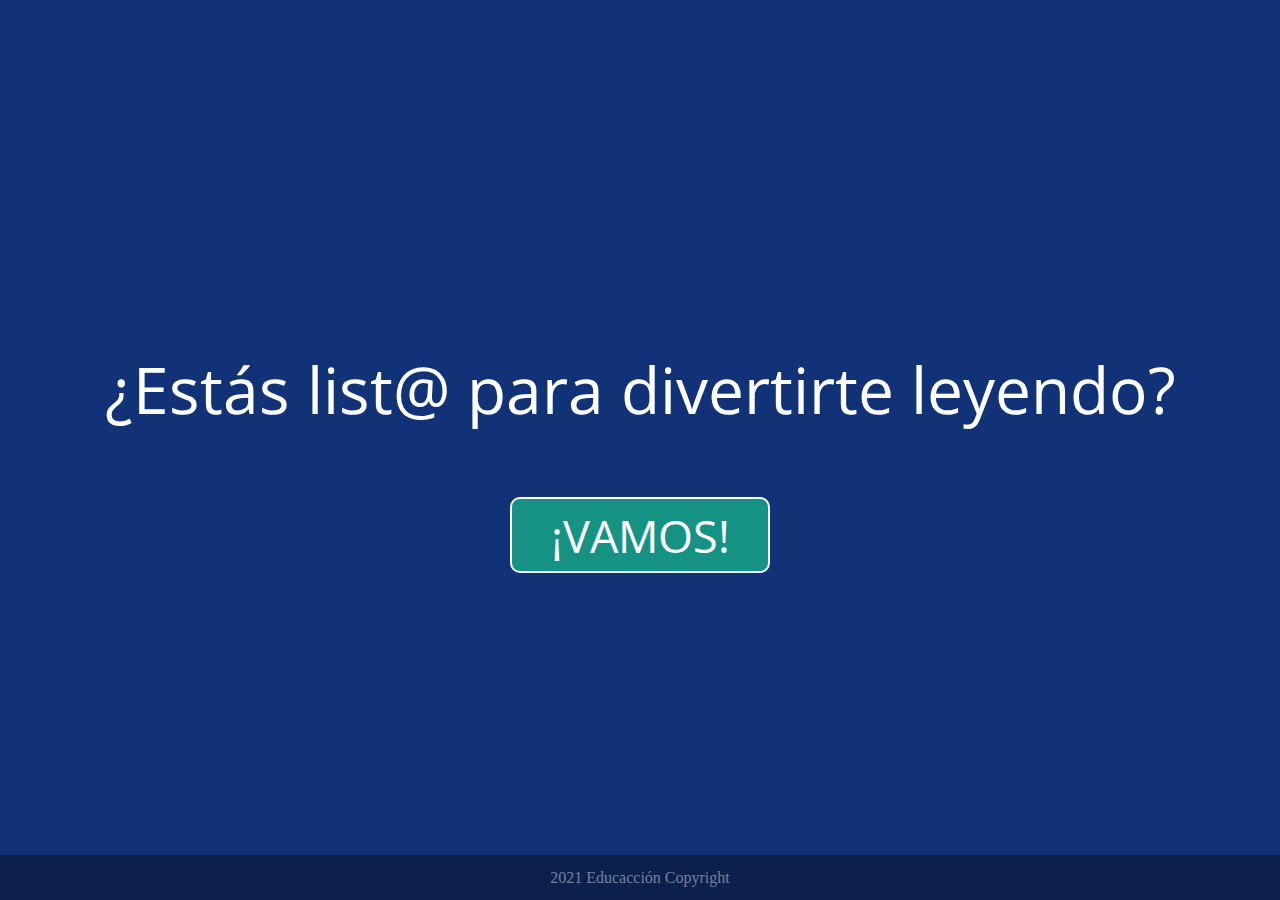
<file: index.html>
<!DOCTYPE html>
<html lang="en">
<head>
    <meta charset="UTF-8">
    <meta http-equiv="X-UA-Compatible" content="IE=edge">
    <meta name="viewport" content="width=device-width, initial-scale=1.0">
    <link rel="apple-touch-icon" sizes="57x57" href="/apple-icon-57x57.png">
    <link rel="apple-touch-icon" sizes="60x60" href="/apple-icon-60x60.png">
    <link rel="apple-touch-icon" sizes="72x72" href="/apple-icon-72x72.png">
    <link rel="apple-touch-icon" sizes="76x76" href="/apple-icon-76x76.png">
    <link rel="apple-touch-icon" sizes="114x114" href="/apple-icon-114x114.png">
    <link rel="apple-touch-icon" sizes="120x120" href="/apple-icon-120x120.png">
    <link rel="apple-touch-icon" sizes="144x144" href="/apple-icon-144x144.png">
    <link rel="apple-touch-icon" sizes="152x152" href="/apple-icon-152x152.png">
    <link rel="apple-touch-icon" sizes="180x180" href="/apple-icon-180x180.png">
    <link rel="icon" type="image/png" sizes="192x192"  href="/android-icon-192x192.png">
    <link rel="icon" type="image/png" sizes="32x32" href="/favicon-32x32.png">
    <link rel="icon" type="image/png" sizes="96x96" href="/favicon-96x96.png">
    <link rel="icon" type="image/png" sizes="16x16" href="/favicon-16x16.png">
    <link rel="manifest" href="/manifest.json">
    <meta name="msapplication-TileColor" content="#ffffff">
    <meta name="msapplication-TileImage" content="/ms-icon-144x144.png">
    <meta name="theme-color" content="#ffffff">
    <link rel="preconnect" href="https://fonts.googleapis.com">
    <link rel="preconnect" href="https://fonts.gstatic.com" crossorigin>
    <link href="https://fonts.googleapis.com/css2?family=Open+Sans:wght@700&display=swap" rel="stylesheet">
    <link rel="stylesheet" href="style.css">
    <title>Educacción - Main page</title>
</head>
<body>
    <main>
        <div class="text">
            <p>¿Estás list@ para divertirte leyendo?</p>
            <a href="sections.html" class="button"> ¡VAMOS! </a>
        </div>
    </main>
    <footer>
        <p>2021 Educacción Copyright</p>
    </footer>
</body>
</html>
</file>
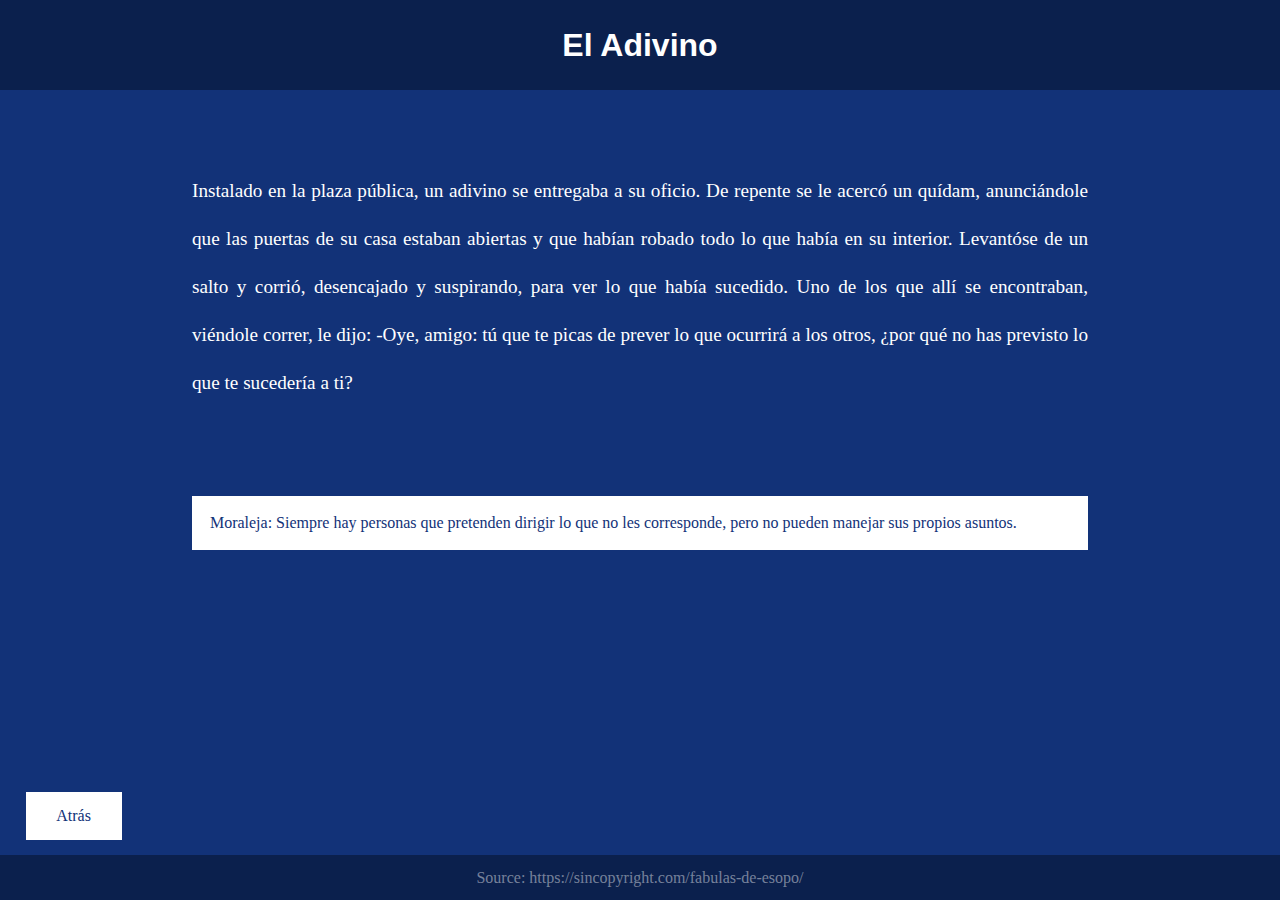
<file: adivino.html>
<!DOCTYPE html>
<html lang="en">
<head>
    <meta charset="UTF-8">
    <meta http-equiv="X-UA-Compatible" content="IE=edge">
    <meta name="viewport" content="width=device-width, initial-scale=1.0">
    <link rel="stylesheet" href="style.css">
    <title>El adivino</title>
</head>
<body>
    <header>
        <h1 class="lecture_header">El Adivino</h1>
    </header>
    <div class="lecture_main">
        <div class="lecture_text">
           <p class="text_lecture">
            Instalado en la plaza pública, un adivino se entregaba a su oficio.

            De repente se le acercó un quídam, anunciándole que las puertas de su casa estaban abiertas y que habían robado todo lo que había en su interior. Levantóse de un salto y corrió, desencajado y suspirando, para ver lo que había sucedido. Uno de los que allí se encontraban, viéndole correr, le dijo:
            
            -Oye, amigo: tú que te picas de prever lo que ocurrirá a los otros, ¿por qué no has previsto lo que te sucedería a ti?
            </p>
            <p class="moraleja">
                Moraleja: Siempre hay personas que pretenden dirigir lo que no les corresponde, pero no pueden manejar sus propios asuntos.
                      </p>
        </div>
        <div class="atras">
            <a href="sections.html">Atrás</a>
        </div>
    </div>
    <footer>
        <p>Source: https://sincopyright.com/fabulas-de-esopo/</p>
    </footer>
</body>
</html>
</file>
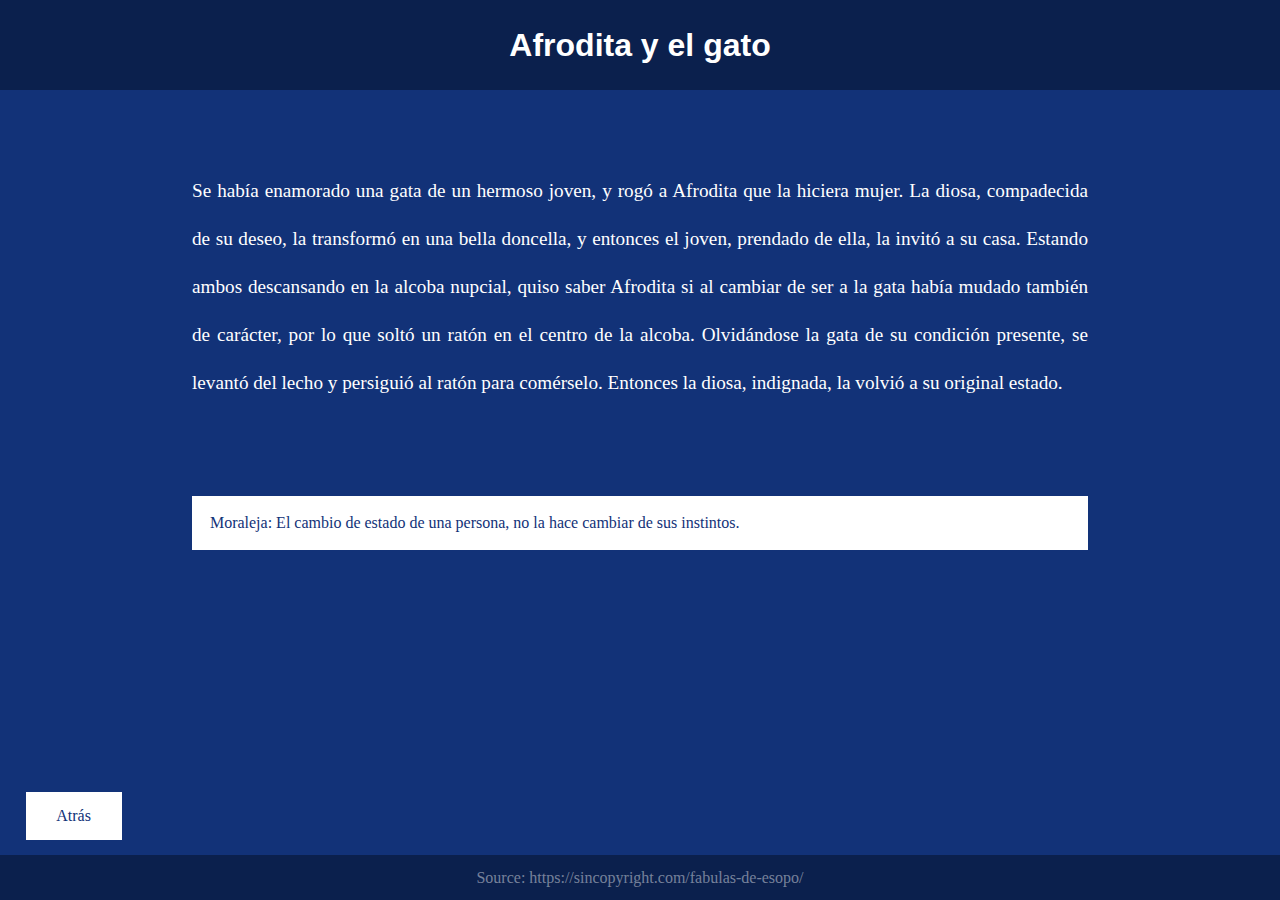
<file: afrodita_lecture.html>
<!DOCTYPE html>
<html lang="en">
<head>
    <meta charset="UTF-8">
    <meta http-equiv="X-UA-Compatible" content="IE=edge">
    <meta name="viewport" content="width=device-width, initial-scale=1.0">
    <link rel="stylesheet" href="style.css">
    <title>Afrodita y el Gato</title>
</head>
<body>
    <header>
        <h1 class="lecture_header">Afrodita y el gato</h1>
    </header>
    <div class="lecture_main">
        <div class="lecture_text">
           <p class="text_lecture"> Se había enamorado una gata de un hermoso joven, y rogó a Afrodita que la hiciera mujer. La diosa,  compadecida de su deseo, la transformó en una bella doncella, y entonces el joven, prendado de ella, la invitó a su casa.

            Estando ambos descansando en la alcoba nupcial, quiso saber Afrodita si al cambiar de ser a la gata había mudado también de carácter, por lo que soltó un ratón en el centro de la alcoba. Olvidándose la gata de su condición presente, se levantó del lecho y persiguió al ratón para comérselo. Entonces la diosa, indignada, la volvió a su original estado.
            </p>
            <p class="moraleja">
                Moraleja: El cambio de estado de una persona, no la hace cambiar de sus instintos.
            </p>
        </div>
        <div class="atras">
            <a href="sections.html">Atrás</a>
        </div>
    </div>
    <footer>
        <p>Source: https://sincopyright.com/fabulas-de-esopo/</p>
    </footer>
</body>
</html>
</file>
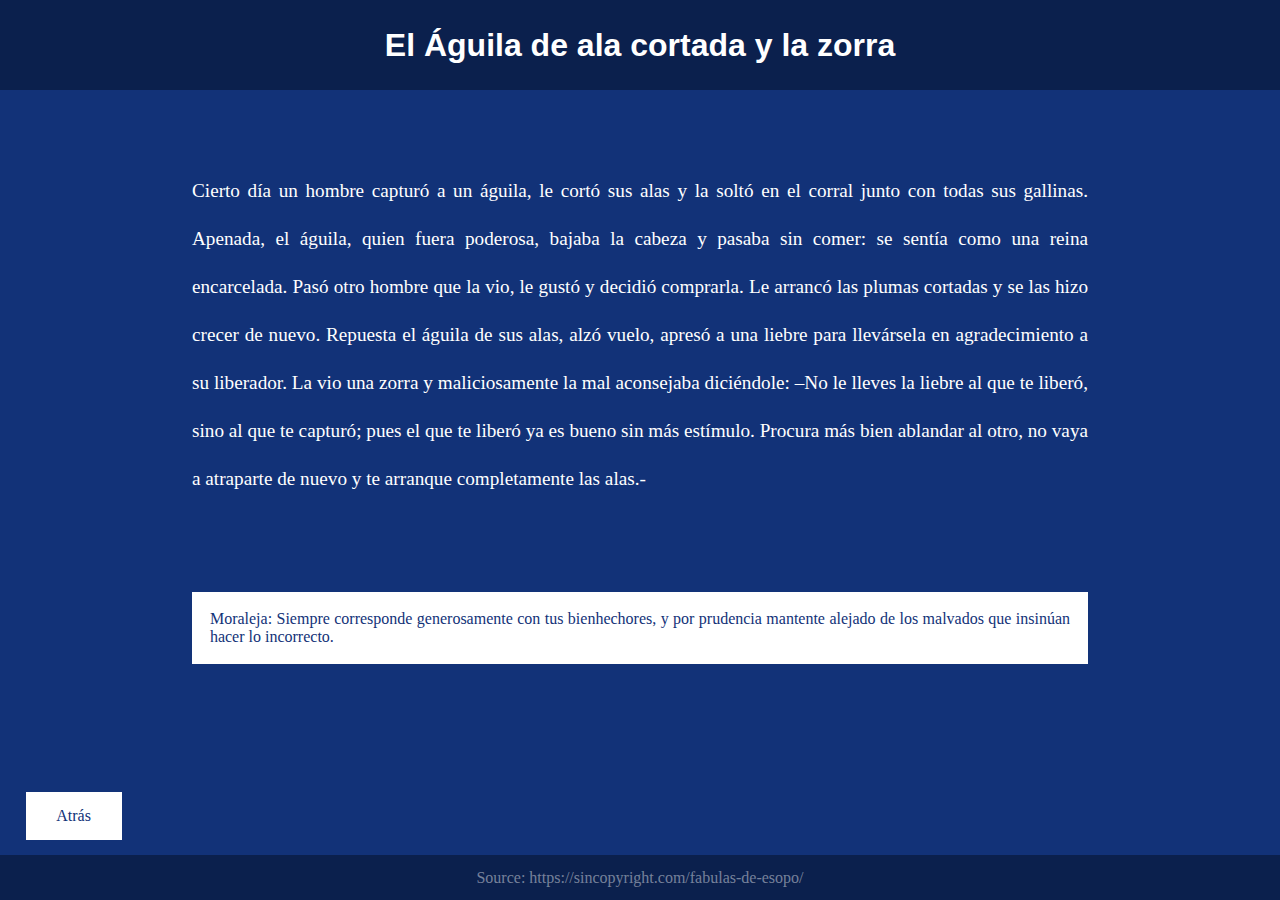
<file: aguila.html>
<!DOCTYPE html>
<html lang="en">
<head>
    <meta charset="UTF-8">
    <meta http-equiv="X-UA-Compatible" content="IE=edge">
    <meta name="viewport" content="width=device-width, initial-scale=1.0">
    <link rel="stylesheet" href="style.css">
    <title>El Águila de ala cortada y la zorra</title>
</head>
<body>
    <header>
        <h1 class="lecture_header">El Águila de ala cortada y la zorra</h1>
    </header>
    <div class="lecture_main">
        <div class="lecture_text">
           <p class="text_lecture"> Cierto día un hombre capturó a un águila, le cortó sus alas y la soltó en el corral junto con todas sus gallinas. Apenada, el águila, quien fuera poderosa, bajaba la cabeza y pasaba sin comer: se sentía como una reina encarcelada.

            Pasó otro hombre que la vio, le gustó y decidió comprarla. Le arrancó las plumas cortadas y se las hizo crecer de nuevo. Repuesta el águila de sus alas, alzó vuelo, apresó a una liebre para llevársela en agradecimiento a su liberador.
            
            La vio una zorra y maliciosamente la mal aconsejaba diciéndole:
            
            –No le lleves la liebre al que te liberó, sino al que te capturó; pues el que te liberó ya es bueno sin más estímulo. Procura más bien ablandar al otro, no vaya a atraparte de nuevo y te arranque completamente las alas.-</p>
            <p class="moraleja">
                Moraleja: Siempre corresponde generosamente con tus bienhechores, y por prudencia mantente alejado de los malvados que insinúan hacer lo incorrecto.

            </p>
        </div>
        <div class="atras">
            <a href="sections.html">Atrás</a>
        </div>
    </div>
    <footer>
        <p>Source: https://sincopyright.com/fabulas-de-esopo/</p>
    </footer>
</body>
</html>
</file>
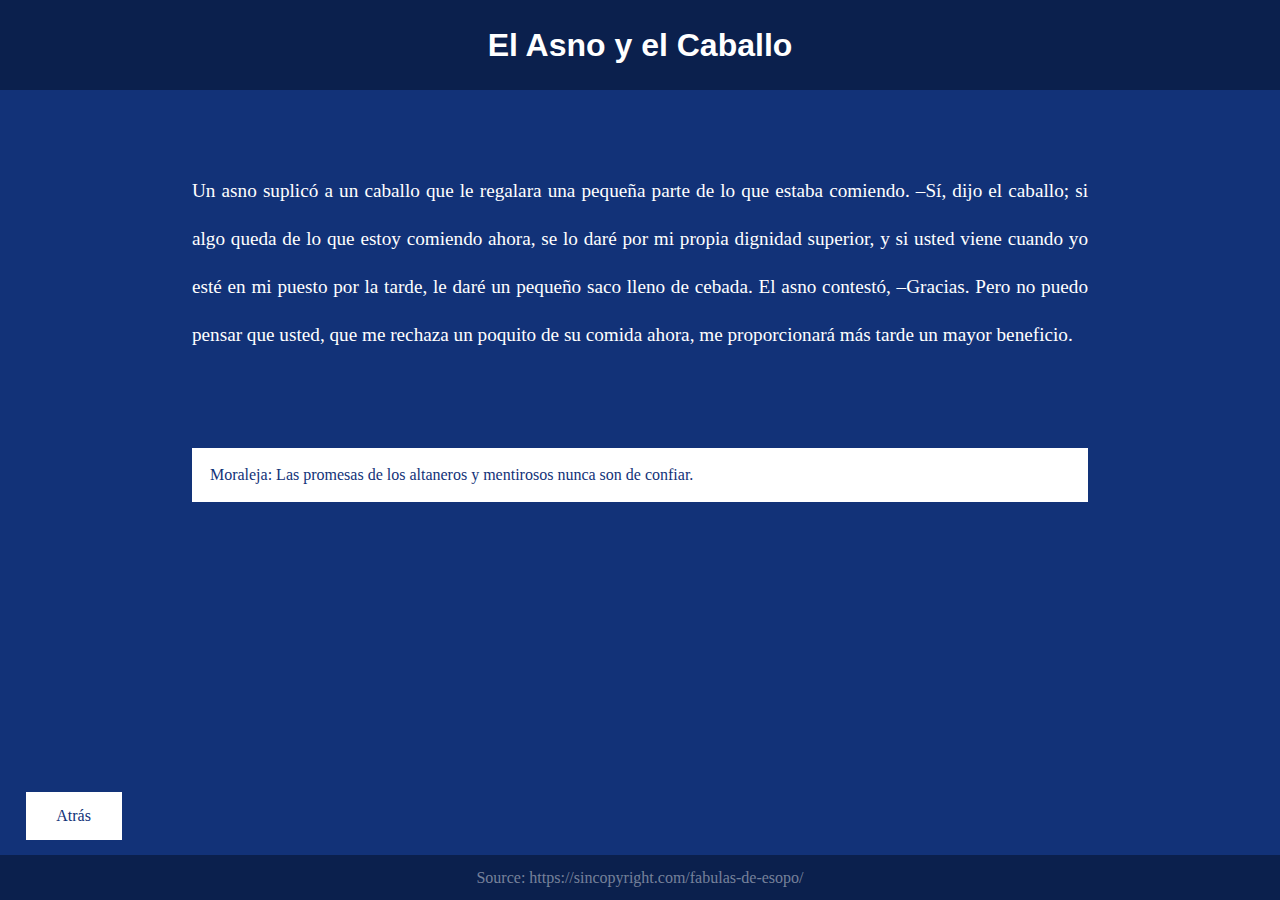
<file: asno.html>
<!DOCTYPE html>
<html lang="en">
<head>
    <meta charset="UTF-8">
    <meta http-equiv="X-UA-Compatible" content="IE=edge">
    <meta name="viewport" content="width=device-width, initial-scale=1.0">
    <link rel="stylesheet" href="style.css">
    <title>El Asno y el Caballo</title>
</head>
<body>
    <header>
        <h1 class="lecture_header">El Asno y el Caballo</h1>
    </header>
    <div class="lecture_main">
        <div class="lecture_text">
           <p class="text_lecture"> Un asno suplicó a un caballo que le regalara una pequeña parte de lo que estaba comiendo.

            –Sí, dijo el caballo; si algo queda de lo que estoy comiendo ahora, se lo daré por mi propia dignidad superior, y si usted viene cuando yo esté en mi puesto por la tarde, le daré un pequeño saco lleno de cebada.
            
            El asno contestó,
            
            –Gracias. Pero no puedo pensar que usted, que me rechaza un poquito de su comida ahora, me proporcionará más tarde un mayor beneficio.
            
            </p>
            <p class="moraleja">
                Moraleja: Las promesas de los altaneros y mentirosos nunca son de confiar.

            </p>
        </div>
        <div class="atras">
            <a href="sections.html">Atrás</a>
        </div>
    </div>
    <footer>
        <p>Source: https://sincopyright.com/fabulas-de-esopo/</p>
    </footer>
</body>
</html>
</file>
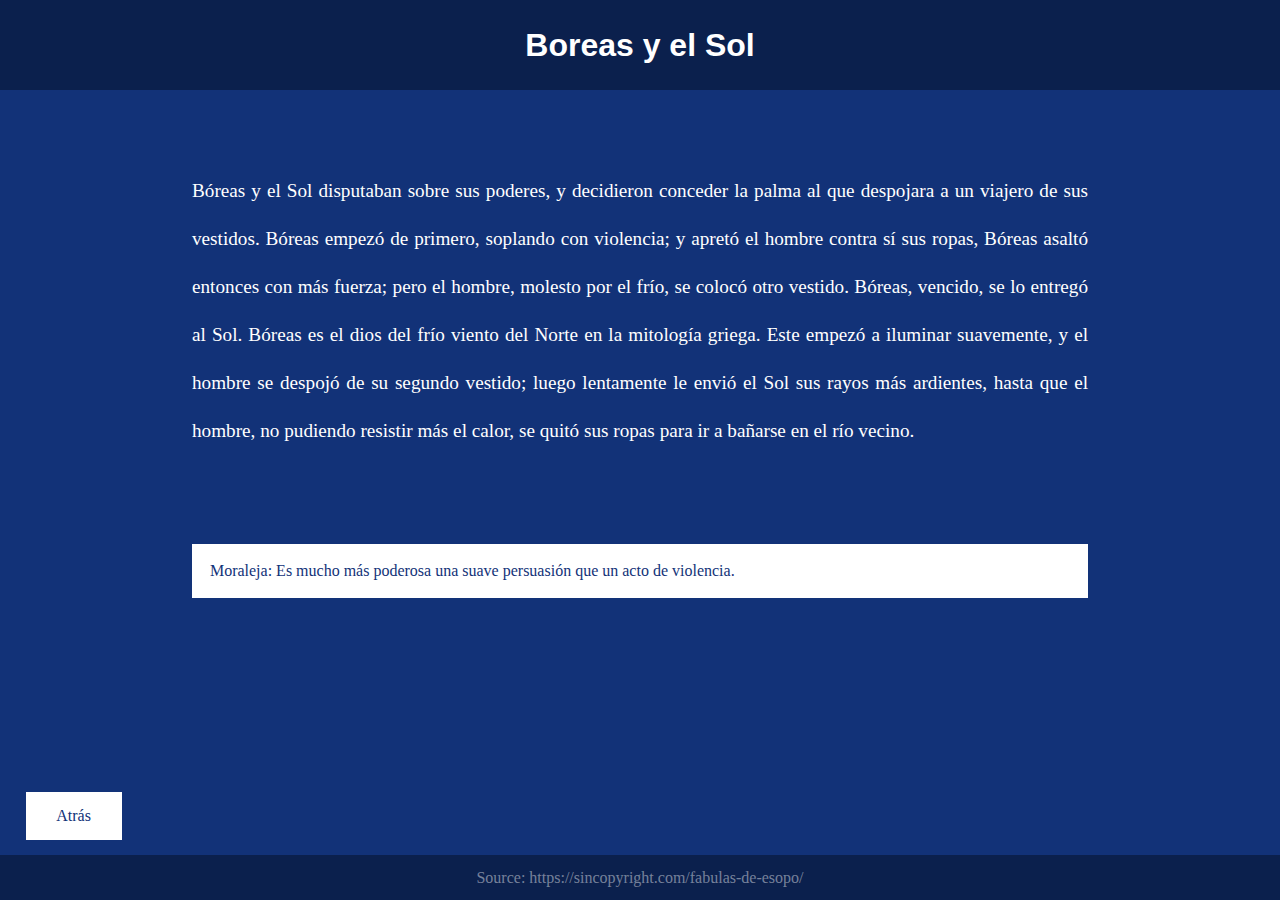
<file: boreas_sol.html>
<!DOCTYPE html>
<html lang="en">
<head>
    <meta charset="UTF-8">
    <meta http-equiv="X-UA-Compatible" content="IE=edge">
    <meta name="viewport" content="width=device-width, initial-scale=1.0">
    <link rel="stylesheet" href="style.css">
    <title>Boreas y el sol</title>
</head>
<body>
    <header>
        <h1 class="lecture_header">Boreas y el Sol</h1>
    </header>
    <div class="lecture_main">
        <div class="lecture_text">
           <p class="text_lecture">
            Bóreas y el Sol disputaban sobre sus poderes, y decidieron conceder la palma al que despojara a un viajero de sus vestidos.

            Bóreas empezó de primero, soplando con violencia; y apretó el hombre contra sí sus ropas, Bóreas asaltó entonces con más fuerza; pero el hombre, molesto por el frío, se colocó otro vestido. Bóreas, vencido, se lo entregó al Sol.
            Bóreas es el dios del frío viento del Norte en la mitología griega.

Este empezó a iluminar suavemente, y el hombre se despojó de su segundo vestido; luego lentamente le envió el Sol sus rayos más ardientes, hasta que el hombre, no pudiendo resistir más el calor, se quitó sus ropas para ir a bañarse en el río vecino.
        </p>
            <p class="moraleja">
                Moraleja: Es mucho más poderosa una suave persuasión que un acto de violencia.            </p>
        </div>
        <div class="atras">
            <a href="sections.html">Atrás</a>
        </div>
    </div>
    <footer>
        <p>Source: https://sincopyright.com/fabulas-de-esopo/</p>
    </footer>
</body>
</html>
</file>
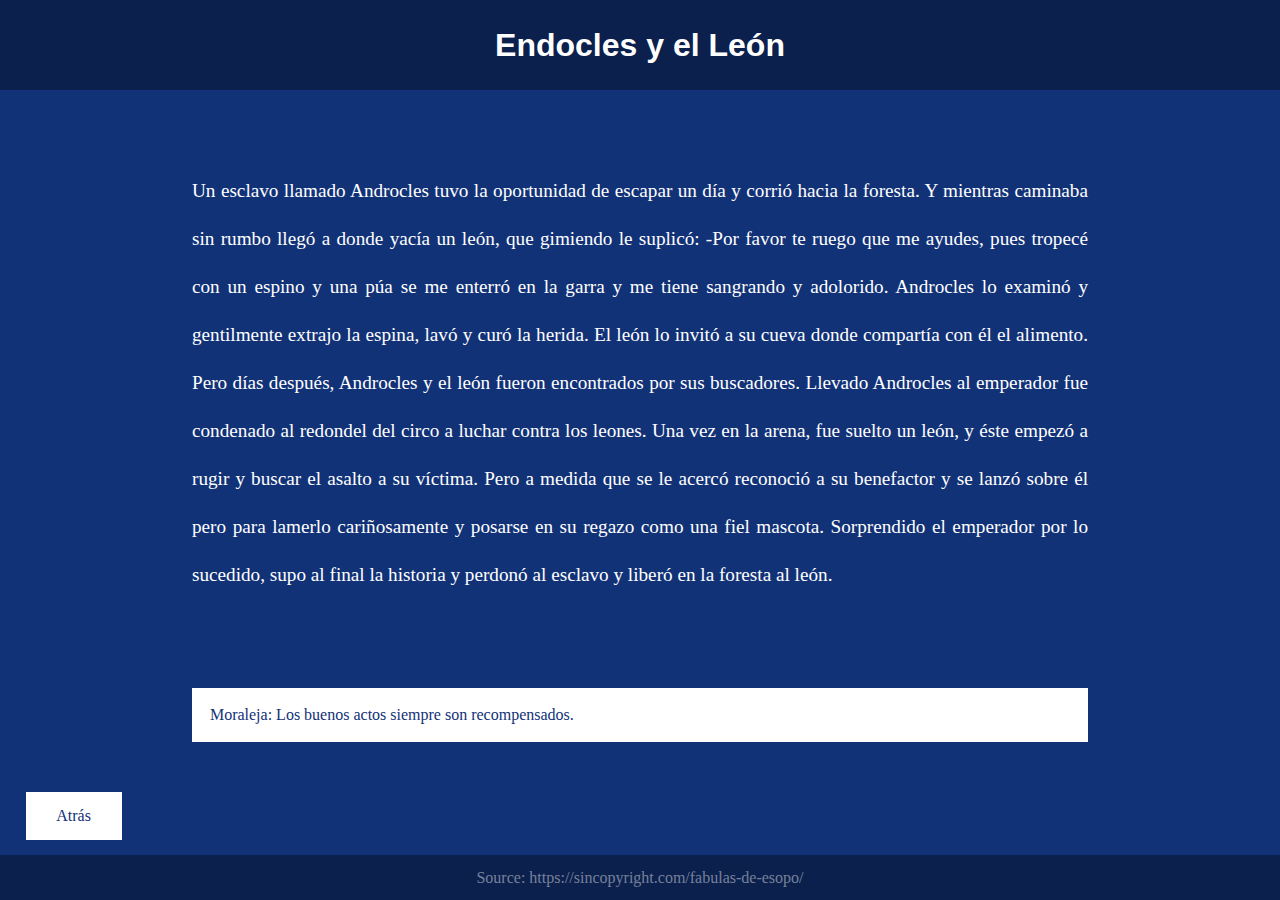
<file: leon_andocles.html>
<!DOCTYPE html>
<html lang="en">
<head>
    <meta charset="UTF-8">
    <meta http-equiv="X-UA-Compatible" content="IE=edge">
    <meta name="viewport" content="width=device-width, initial-scale=1.0">
    <link rel="stylesheet" href="style.css">
    <title>Endocles y el León</title>
</head>
<body>
    <header>
        <h1 class="lecture_header">Endocles y el León</h1>
    </header>
    <div class="lecture_main">
        <div class="lecture_text">
           <p class="text_lecture"> Un esclavo llamado Androcles tuvo la oportunidad de escapar un día y corrió hacia la foresta.

            Y mientras caminaba sin rumbo llegó a donde yacía un león, que gimiendo le suplicó:
            
            -Por favor te ruego que me ayudes, pues tropecé con un espino y una púa se me enterró en la garra y me tiene sangrando y adolorido.
            
            Androcles lo examinó y gentilmente extrajo la espina, lavó y curó la herida. El león lo invitó a su cueva donde compartía con él el alimento.
            
            Pero días después, Androcles y el león fueron encontrados por sus buscadores. Llevado Androcles al emperador fue condenado al redondel del circo a luchar contra los leones.
            
            Una vez en la arena, fue suelto un león, y éste empezó a rugir y buscar el asalto a su víctima. Pero a medida que se le acercó reconoció a su benefactor y se lanzó sobre él pero para lamerlo cariñosamente y posarse en su regazo como una fiel mascota.
            
            Sorprendido el emperador por lo sucedido, supo al final la historia y perdonó al esclavo y liberó en la foresta al león.
            </p>
            <p class="moraleja">
                Moraleja: Los buenos actos siempre son recompensados.
            </p>
        </div>
        <div class="atras">
            <a href="sections.html">Atrás</a>
        </div>
    </div>
    <footer>
        <p>Source: https://sincopyright.com/fabulas-de-esopo/</p>
    </footer>
</body>
</html>
</file>
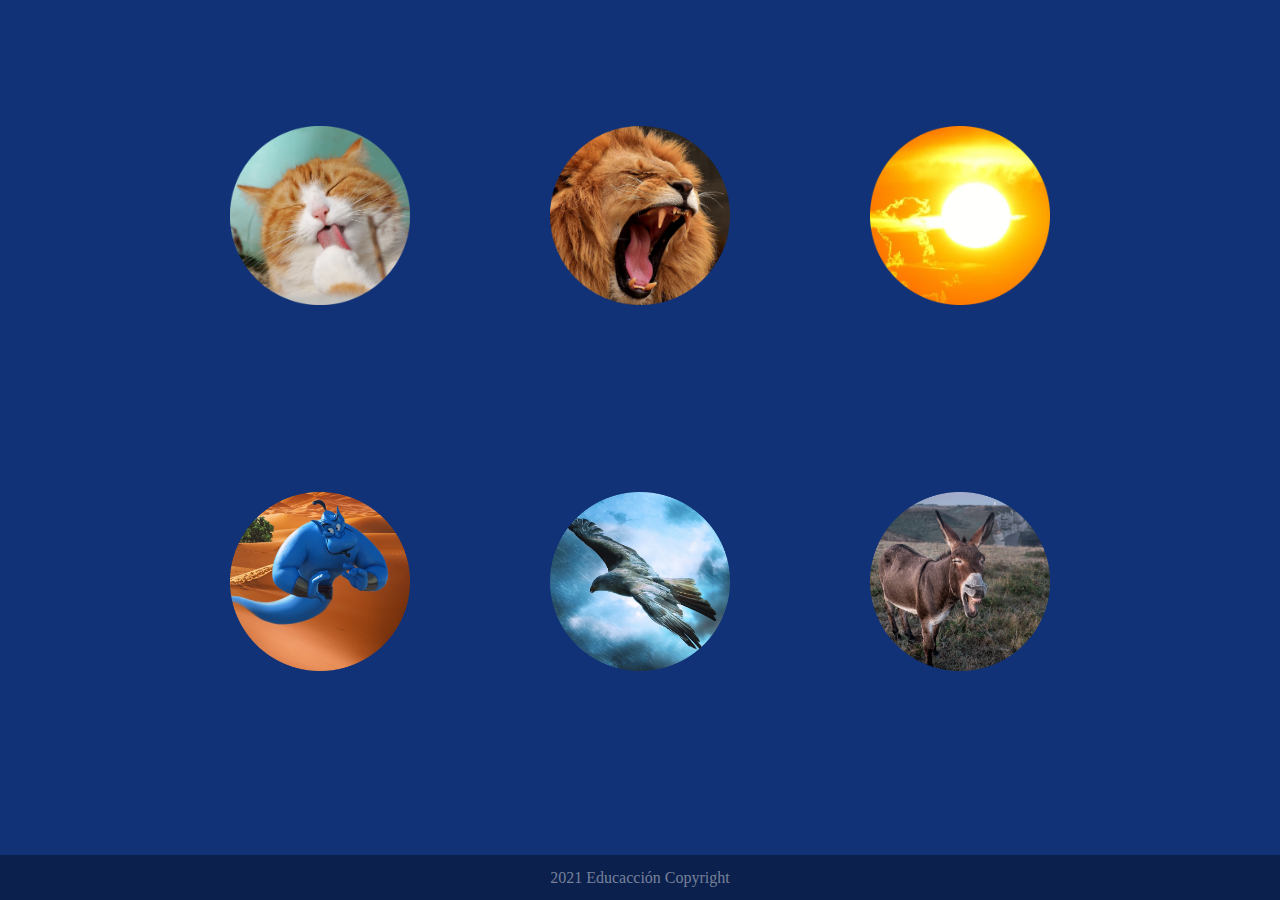
<file: sections.html>
<!DOCTYPE html>
<html lang="en">
<head>
    <meta charset="UTF-8">
    <meta http-equiv="X-UA-Compatible" content="IE=edge">
    <meta name="viewport" content="width=device-width, initial-scale=1.0">
    <title>Lecturas</title>
    <link rel="stylesheet" href="style.css">
</head>
<body>
    <div class="sections_main">
        <div class="up">
            <article class="one">
                <a href="afrodita_lecture.html"><img class="afrodita" src="sources/afrodita_gato-modified.png" alt="gato"></a>
            </article>
            <article class="one">
                <a href="leon_andocles.html"><img class="endocles" src="sources/leon_andocles.png" alt="león"></a>
            </article>
            <article class="one">
                <a href="boreas_sol.html"> <img  class="boreas" src="sources/boreas_sol.png" alt="sol"></a>
            </article>
        </div>
        <div class="bottom">
            <article class="two"> 
                <a href="adivino.html"><img class="adivino" src="sources/adivino.png" alt="adivino"></a>
            </article>
            <article class="two">
                <a href="aguila.html"><img class="aguila" src="sources/aguila.png" alt="aguila"></a>
            </article>
            <article class="two">
                <a href="asno.html"><img class="asno" src="sources/asno.png" alt="asno"></a>
            </article>
        </div>

    </div>
    <footer>
        <p>2021 Educacción Copyright</p>
    </footer>
</body>
</html>
</file>
<file: style.css>
body{
    margin: 0;
    padding:0;
    text-decoration: none;
}
header{
    width: 100vw;
    height: 10vh;
    background-color: #0b204d;
    display: flex;
    justify-content: center;
    align-items: center;
}
 main{
     animation-name: background;
     animation-duration: 5s;
     animation-iteration-count: infinite;
     background-color: #123278;
     width: 100vw;
     height: 95vh;
     display: flex;
     justify-content: center;
     align-items: center;

 }
.lecture_main{
    width: 100vw;
    height: 85vh;
    background-color: #123278;
    display: flex;
    align-items: center;
    justify-content: center;
    position: relative;
}
 .text{
    font-family: 'Open Sans', sans-serif;
    font-size: 4rem;
    color: white;
    display: flex;
    justify-content: center;
    align-items: center;
    flex-direction: column;
 }
 .text > a{
    animation: text;
    animation-duration: 2s;
 }

 .button{
     background-color: #159284;
     width: 20vw;
     height: 8vh;
     color: white;
     font-family: 'Open Sans', sans-serif;
     border-radius: 10px;
     border: 2px solid white;
     display: flex;
     justify-content: center;
     align-items: center;
     font-size: 70%;
     text-decoration: none;

 }

 .button > p{
     margin: 0;
     padding: 0;
 }
 .button:hover{
     background-color: #145d7e;
     transform: scale(1.1)
 }

 footer{
     width: 100vw;
     height: 5vh;
     background-color: #0b204d;
     display: flex;
     justify-content: center;
     align-items: center;
 }

 footer > p{
     color: rgba(255, 255, 255, 0.445);
     margin: 0;
     padding: 0;
 }

 @keyframes background{
     0% {
         background-color:#123278;
     }
     50%{
         background-color: #159284;
     }
     100%{
         background-color: #123278;
     }
 }

 @keyframes text{
     0%{
         margin-top: 100%;
     }

     100%{
         margin-top: 0;
     }
 }

 .sections_main{
    background-color: #123278;
    width: 100vw;
    height: 95vh;
    display: flex;
    flex-direction: column;
    justify-content: center;
    align-items: center;
 }
.up{
    display: flex;
    font-size: 3rem;
    text-decoration: none;
}
 .one{
     width: 25vw;
     height: 30vh;
    border-radius: 50%;
    margin: 5%;
    font-size: 3rem;
    text-decoration: none;
    position: relative;
 }

.afrodita{
    width: 80%;
    position: absolute;
    left: 10%;
    top: 6%;
}

.afrodita:hover{
    transform: scale(1.1)
}

.endocles{
    width: 80%;
    position: absolute;
    left: 10%;
    top: 6%;
}

.endocles:hover{
    transform: scale(1.1);
}

.boreas{
    width: 80%;
    position: absolute;
    left: 10%;
    top: 6%; 
}

.boreas:hover{
    transform: scale(1.1);
}


 
 .two{
    width: 25vw;
    height: 30vh;
    border-radius: 50%;
   margin: 5%;
   position: relative;
}
.adivino{
    width: 80%;
    position: absolute;
    left: 10%;
    top: 6%;  
}

.adivino:hover{
    transform:scale(1.1);
}

.aguila{
    width: 80%;
    position: absolute;
    left: 10%;
    top: 6%;      
}

.aguila:hover{
    transform: scale(1.1);
}

.asno{
    width: 80%;
    position: absolute;
    left: 10%;
    top: 6%;        
}

.asno:hover{
    transform: scale(1.1);
}
.bottom{
    display: flex;
}

.lecture_header{
    color:white;
    font-family: 'Open Sans', sans-serif;
    margin: 0;
    padding: 0;
}
.lecture_text{
    width: 70%;
    height: 80%;
}

.text_lecture{
    margin: 0;
    padding: 0;
    color: white;
    font-size: 1.2rem;
    line-height: 3rem;
    text-align: justify;
}

.moraleja{
    margin-top: 10%;
    padding: 2%;
    background-color: white;
    color: #123278;
    font-size: 1.5 rem;
    text-align: justify;
}

.atras{
    display: inline-block;
    width: 6rem;
    height: 3rem;
    background-color: white;
    position: absolute;
    left:2%;
    bottom: 2%;
    display: flex;
    justify-content: center;
    align-items: center;
}

.atras > a{
    text-decoration: none;
    color: #123278;
    font-size: 1.5 rem;
}

.atras:hover{
    transform: scale(1.1);
}
</file>
